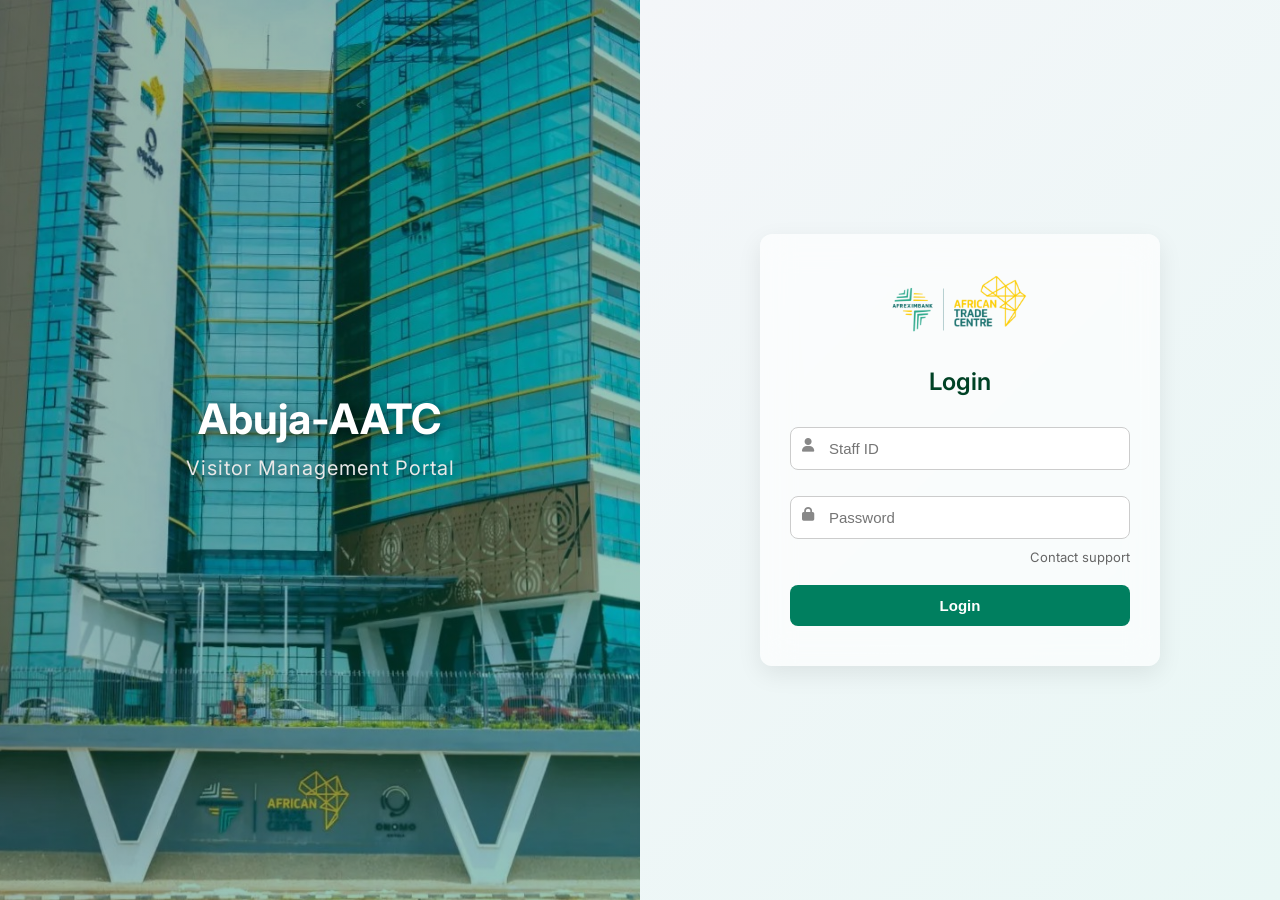
<file: index.html>
<!DOCTYPE html>
<html lang="en">
<head>
  <meta charset="UTF-8" />
  <meta name="viewport" content="width=device-width, initial-scale=1.0"/>
  <title>Abuja-AATC Visitor Management Portal</title>

  <link href="https://fonts.googleapis.com/css2?family=Inter:wght@400;600&display=swap" rel="stylesheet"/>
  <link rel="stylesheet" href="https://cdnjs.cloudflare.com/ajax/libs/font-awesome/6.5.0/css/all.min.css" />
  <link rel="icon" href="assets/favicon.ico" type="image/x-icon">
  <style>
    :root {
      --primary-green: #004225;
      --accent-green: #007f5f;
      --yellow: #ffc107;
      --bg-light: #f4f6f9;
    }

    * {
      margin: 0;
      padding: 0;
      box-sizing: border-box;
    }

    html, body {
      height: 100%;
      font-family: 'Inter', sans-serif;
      background-color: var(--bg-light);
    }

    /* Loader Spinner */
    #loader {
      position: fixed;
      inset: 0;
      background: #ffffff;
      z-index: 9999;
      display: flex;
      align-items: center;
      justify-content: center;
    }

    .spinner {
      width: 50px;
      height: 50px;
      border: 6px solid #e3e3e3;
      border-top: 6px solid var(--accent-green);
      border-radius: 50%;
      animation: spin 1s linear infinite;
    }

    @keyframes spin {
      to { transform: rotate(360deg); }
    }

    .container {
      display: flex;
      height: 100vh;
      width: 100%;
    }

    .left-side {
      position: relative;
      flex: 1;
      background: url('assets/afx.jpg') no-repeat center center;
      background-size: cover;
    }

    .left-side::before {
      content: "";
      position: absolute;
      inset: 0;
      background: linear-gradient(to bottom right, rgba(0, 66, 37, 0.4), rgba(0, 127, 95, 0.4));
      z-index: 1;
    }

    .overlay-text {
  position: absolute;
  top: 50%;
  left: 50%;
  transform: translate(-50%, -50%);
  z-index: 2;
  color: #fff;
  text-align: center;
  animation: fadeInText 2s ease-out forwards;
  opacity: 0;
}

.overlay-text h1 {
  font-size: 42px;
  font-weight: 700;
  margin: 0;
  line-height: 1.2;
  text-shadow: 3px 3px 10px rgba(0, 0, 0, 0.5);
}

.overlay-text h2 {
  font-size: 20px;
  font-weight: 400;
  margin-top: 12px;
  color: #e8e8e8;
  letter-spacing: 1px;
  text-shadow: 2px 2px 6px rgba(0, 0, 0, 0.4);
}

@keyframes fadeInText {
  from {
    transform: translate(-50%, -60%);
    opacity: 0;
  }
  to {
    transform: translate(-50%, -50%);
    opacity: 1;
  }
}

@media (max-width: 768px) {
  .overlay-text h1 {
    font-size: 30px;
  }

  .overlay-text h2 {
    font-size: 16px;
  }
}



    .right-side {
      flex: 1;
      display: flex;
      align-items: center;
      justify-content: center;
      background: linear-gradient(135deg, #f4f6f9, #e9f7f5);
      animation: fadeIn 1.2s ease-in-out both;
      position: relative;
      z-index: 2;
    }

    @keyframes fadeIn {
      from {
        opacity: 0;
        transform: translateY(20px);
      }
      to {
        opacity: 1;
        transform: translateY(0);
      }
    }

    .login-wrapper {
      backdrop-filter: blur(16px);
      background-color: rgba(255, 255, 255, 0.65);
      border-radius: 12px;
      box-shadow: 0 8px 25px rgba(0, 0, 0, 0.08);
      width: 100%;
      max-width: 400px;
      padding: 40px 30px;
      transition: all 0.4s ease;
    }

    .logo {
      text-align: center;
      margin-bottom: 30px;
    }

    .logo img {
      width: 140px;
      height: auto;
    }

    h2 {
      font-size: 24px;
      font-weight: 600;
      color: var(--primary-green);
      text-align: center;
      margin-bottom: 25px;
    }

    form {
      display: flex;
      flex-direction: column;
    }

    .form-group {
      margin-bottom: 20px;
      position: relative;
    }

    label {
      display: block;
      font-size: 14px;
      color: #444;
      margin-bottom: 6px;
    }

    .input-icon {
      position: absolute;
      top: 50%;
      left: 12px;
      transform: translateY(-50%);
      color: #888;
      font-size: 14px;
    }

    input[type="email"],
    input[type="password"] {
      width: 100%;
      padding: 12px 15px 12px 38px;
      font-size: 15px;
      border: 1px solid #ccc;
      border-radius: 8px;
      transition: all 0.3s ease;
      background-color: #fff;
    }

    input:focus {
      outline: none;
      border-color: var(--accent-green);
      box-shadow: 0 0 0 3px rgba(0, 127, 95, 0.15);
      transform: scale(1.02);
    }

    .forgot-password {
      text-align: right;
      font-size: 13px;
      margin-top: -10px;
      margin-bottom: 20px;
    }

    .forgot-password a {
      text-decoration: none;
      color: #666;
      transition: color 0.3s ease;
    }

    .forgot-password a:hover {
      color: var(--yellow);
    }

    button[type="submit"] {
      background-color: var(--accent-green);
      color: #fff;
      border: none;
      padding: 12px;
      border-radius: 8px;
      font-size: 15px;
      font-weight: 600;
      cursor: pointer;
      transition: background 0.3s ease;
    }

    button[type="submit"]:hover {
      background-color: var(--primary-green);
    }

    @media (max-width: 991px) {
      .container {
        flex-direction: column;
      }

      .left-side {
        height: 35vh;
      }

      .right-side {
        height: 65vh;
        padding: 20px;
      }

      .login-wrapper {
        max-width: 90%;
      }
    }
    
      #toast {
    visibility: hidden;
    min-width: 250px;
    background-color: #c62828;
    color: #fff;
    text-align: center;
    border-radius: 8px;
    padding: 16px;
    position: fixed;
    top: 20px;
    right: 20px;
    z-index: 9999;
    box-shadow: 0 4px 12px rgba(0, 0, 0, 0.3);
    opacity: 0;
    transition: opacity 0.4s ease, transform 0.4s ease;
    
  }

  #toast.show {
    visibility: visible;
    opacity: 1;
    transform: translateY(0);
  }
  </style>
</head>
<body>
    
  <!-- Page Loader -->
  <div id="loader">
    <div class="spinner"></div>
  </div>

  <div class="container" style="display: none;" id="main-content">
    <div class="left-side">
        <div class="overlay-text">
          <h1>Abuja-AATC</h1>
          <h2>Visitor Management Portal</h2>
        </div>
      </div>
      

    <div class="right-side">
    <div id="toast">Invalid credentials.</div>
      <div class="login-wrapper">
        <div class="logo">
          <a href="index.html">
            <img src="assets/logo-green-yellow.png" alt="Company Logo" />
          </a>
        </div>
        


        <h2>Login</h2>

        <form method="POST" action="employee_login.php">
          <div class="form-group">
            <label for="email"></label>
            <i class="fas fa-user input-icon"></i>
            <input type="email" name="email" id="email" required placeholder="Staff ID">
          </div>

          <div class="form-group">
            <label for="password"></label>
            <i class="fas fa-lock input-icon"></i>
            <input type="password" name="password" id="password" required placeholder="Password">
          </div>

          <div class="forgot-password">
            <a href="password_reset.html">Contact support</a>
          </div>

          <button type="submit">Login</button>
        </form>
      </div>
    </div>
  </div>

  <!-- Fade-in after load -->
  <script>
    window.addEventListener("load", function () {
      document.getElementById("loader").style.display = "none";
      document.getElementById("main-content").style.display = "flex";
    });
    
   
  // Check if credetials error
  const params = new URLSearchParams(window.location.search);
  if (params.get("error") === "1") {
    const toast = document.getElementById("toast");
    toast.classList.add("show");
    setTimeout(() => {
      toast.classList.remove("show");
    }, 3000); // Hide after 3 seconds
    window.history.replaceState({}, document.title, window.location.pathname);
  }
  </script>

</body>
</html>
</file>
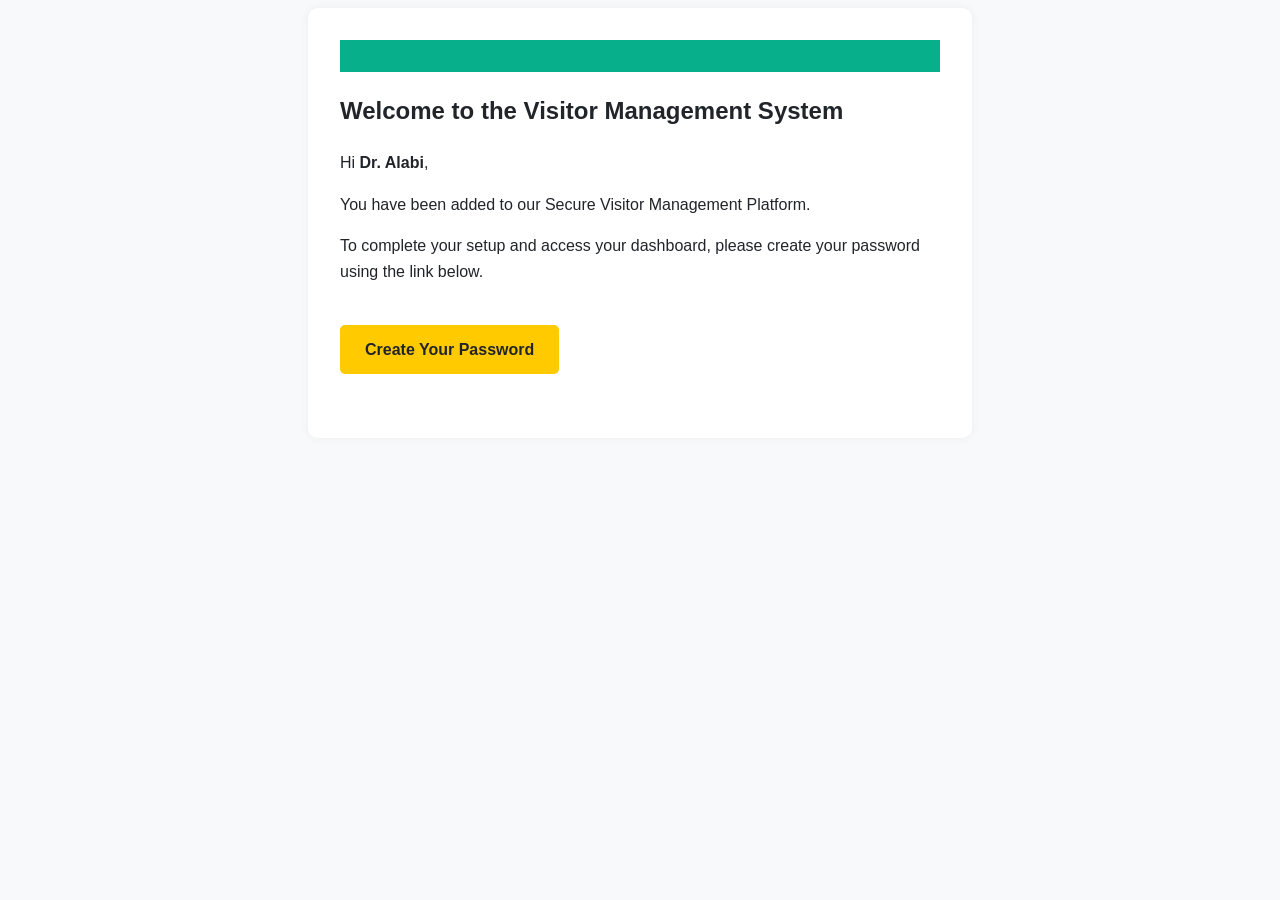
<file: email_to_staff.html>
<!DOCTYPE html>
    <html>
    <head>
    <style>
        body {
        font-family: 'Segoe UI', sans-serif;
        background-color: #f8f9fa;
        color: #212529;
        line-height: 1.6;
        }
        .container {
        max-width: 600px;
        margin: 0 auto;
        background-color: #ffffff;
        border-radius: 10px;
        overflow: hidden;
        box-shadow: 0 0 10px rgba(0,0,0,0.05);
        padding: 2rem;
        }
        .header {
        background-color: #07AF8B;
        padding: 1rem;
        text-align: center;
        }
        .header img {
        height: 50px;
        }
        .button {
        display: inline-block;
        margin-top: 1.5rem;
        padding: 12px 25px;
        background-color: #FFCA00;
        color: #212529;
        text-decoration: none;
        border-radius: 5px;
        font-weight: bold;
        }
        .footer {
        margin-top: 2rem;
        font-size: 0.875rem;
        color: #6c757d;
        text-align: center;
        }
    </style>
    </head>
    <body>
    <div class="container">
        <div class="header">
       <!-- <img src="https://yourdomain.com/assets/logo-green-yellow.png" alt="Bank Logo"> -->
        </div>
        <h2>Welcome to the Visitor Management System</h2>
        <p>Hi <strong>Dr. Alabi</strong>,</p>
        <p>You have been added to our Secure Visitor Management Platform.</p>
        <p>To complete your setup and access your dashboard, please create your password using the link below.</p>

        <a href="reset_password.php" class="button">Create Your Password</a>

        <!-- <p>If you did not expect this email, please ignore it or contact your administrator.</p> -->

        <div class="footer">
       <!-- &copy; <?= date('Y') ?> Your Bank Name – All rights reserved. -->
        </div>
    </div>
    </body>
    </html>
</file>
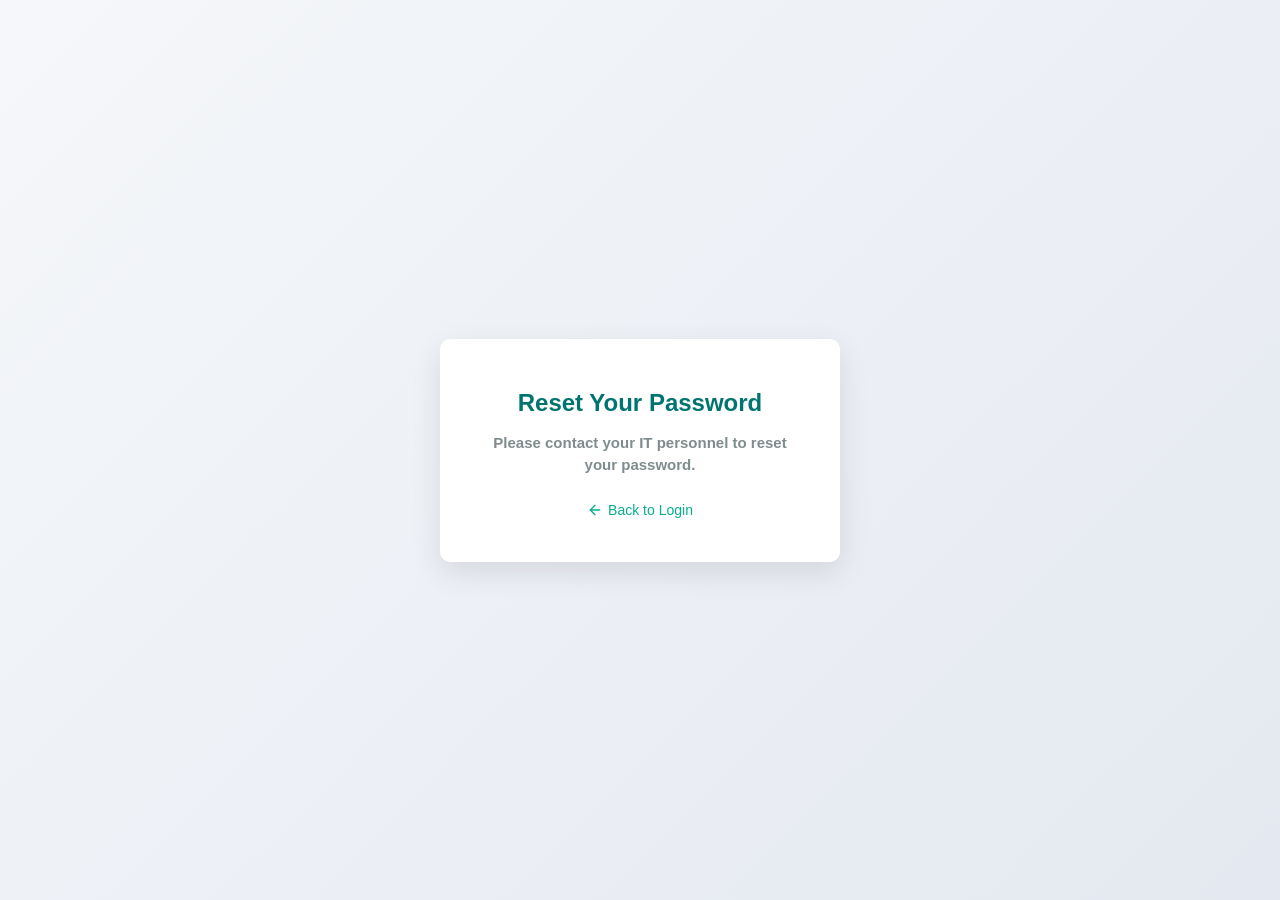
<file: gate_password_reset.html>
<!DOCTYPE html>
<html lang="en">
<head>
    <meta charset="UTF-8">
    <meta name="viewport" content="width=device-width, initial-scale=1.0">
    <title>Virtual Logbook - Reset Password</title>
    <style>
        /* Consistent with other screens */
        */* Consistent with other screens */
* {
    margin: 0;
    padding: 0;
    box-sizing: border-box;
    font-family: 'Segoe UI', Tahoma, Geneva, Verdana, sans-serif;
}

body {
    background-color: #f5f7fa;
    display: flex;
    justify-content: center;
    align-items: center;
    min-height: 100vh;
    background-image: linear-gradient(135deg, #f5f7fa 0%, #e4e8f0 100%);
}

.reset-container {
    background: white;
    border-radius: 10px;
    box-shadow: 0 10px 30px rgba(0, 0, 0, 0.1);
    width: 100%;
    max-width: 400px;
    padding: 40px;
    text-align: center;
}

.logo {
    text-align: center;
    margin-bottom: 10px;
}

.logo img {
    width: 40px;
    height: auto;
}

h1 {
    color: #007570; /* Your primary green text */
    font-size: 24px;
    margin-bottom: 15px;
}

.instructions {
    color: #7f8c8d;
    font-size: 15px;
    line-height: 1.5;
    margin-bottom: 25px;
}

/* Form Styles */
.form-group {
    margin-bottom: 20px;
    text-align: left;
}

label {
    display: block;
    margin-bottom: 8px;
    color: #2c3e50;
    font-weight: 500;
    font-size: 14px;
}

input {
    width: 100%;
    padding: 12px 15px;
    border: 1px solid #ddd;
    border-radius: 5px;
    font-size: 15px;
    transition: border 0.3s;
}

input:focus {
    border-color: #07AF8B;
    outline: none;
    box-shadow: 0 0 0 3px rgba(7, 175, 139, 0.2);
}

/* Button */
.reset-btn {
    width: 100%;
    padding: 13px;
    background-color: #07AF8B;
    color: white;
    border: none;
    border-radius: 5px;
    font-size: 16px;
    font-weight: 600;
    cursor: pointer;
    transition: background-color 0.3s;
    margin-top: 10px;
}

.reset-btn:hover {
    background-color: #007570;
}

/* Back to Login */
.back-to-login {
    text-align: center;
    margin-top: 25px;
}

.back-to-login a {
    color: #07AF8B;
    text-decoration: none;
    font-weight: 500;
    font-size: 14px;
    display: inline-flex;
    align-items: center;
}

.back-to-login a:hover {
    text-decoration: underline;
    color: #FFCA00;
}

.back-to-login svg {
    margin-right: 5px;
}

/* Responsive */
@media (max-width: 480px) {
    .reset-container {
        padding: 30px 20px;
        margin: 0 15px;
    }
}

    </style>
</head>
<body>
    <div class="reset-container">
        <div class="logo">
            
        </div>
        
        <h1>Reset Your Password</h1>
        <h2 class="instructions">Please contact your IT personnel to reset your password.</h2>
        
       
        
        <div class="back-to-login">
             <a href="gate_login.php">
                <svg width="16" height="16" viewBox="0 0 24 24" fill="none" stroke="currentColor" stroke-width="2" stroke-linecap="round" stroke-linejoin="round">
                    <line x1="19" y1="12" x2="5" y2="12"></line>
                    <polyline points="12 19 5 12 12 5"></polyline>
                </svg>
                Back to Login
            </a>
        </div>
    </div>
</body>
</html>
</file>
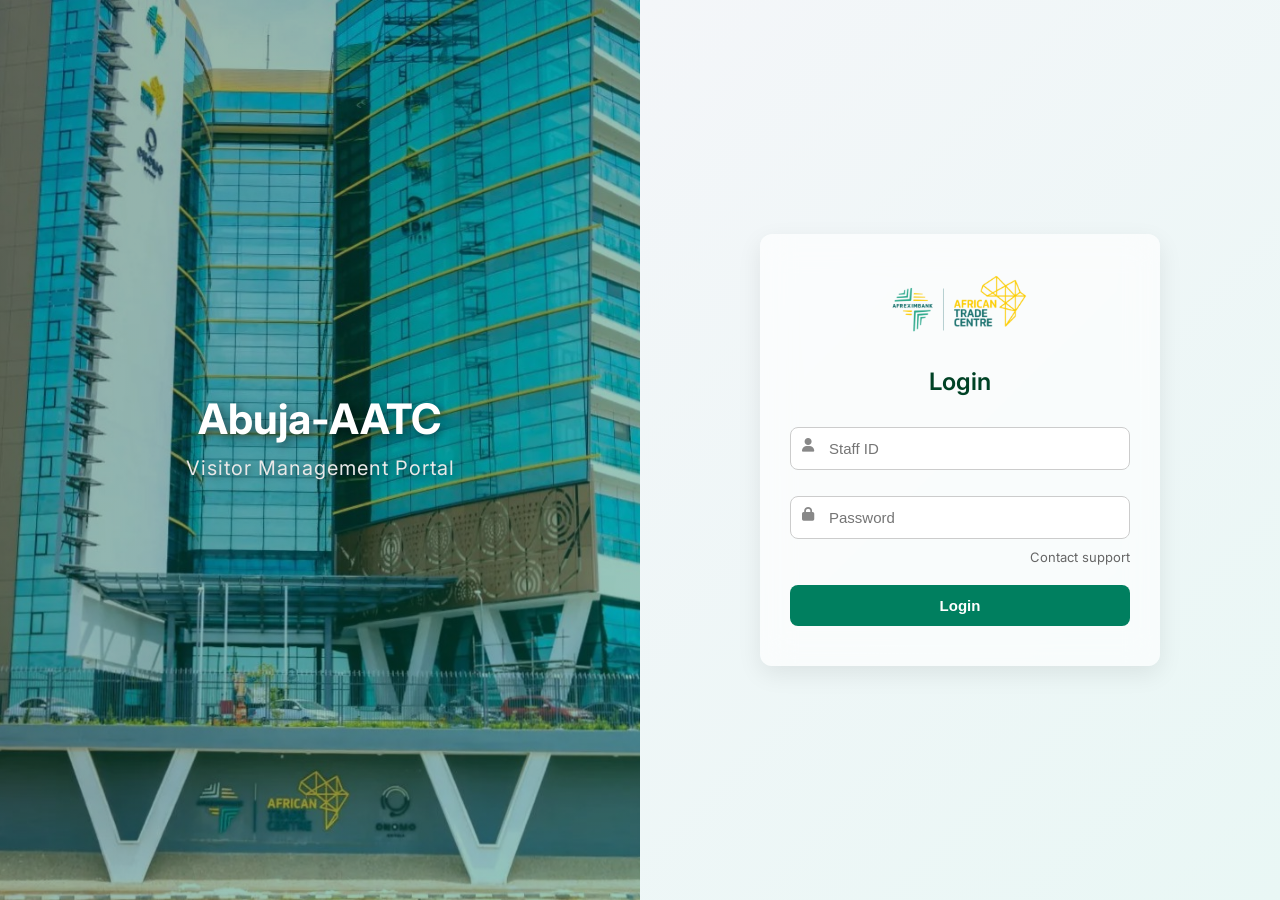
<file: new_landing_page.html>
<!DOCTYPE html>
<html lang="en">
<head>
  <meta charset="UTF-8" />
  <meta name="viewport" content="width=device-width, initial-scale=1.0"/>
  <title>Login | Visitor Management System</title>

  <link href="https://fonts.googleapis.com/css2?family=Inter:wght@400;600&display=swap" rel="stylesheet"/>
  <link rel="stylesheet" href="https://cdnjs.cloudflare.com/ajax/libs/font-awesome/6.5.0/css/all.min.css" />

  <style>
    :root {
      --primary-green: #004225;
      --accent-green: #007f5f;
      --yellow: #ffc107;
      --bg-light: #f4f6f9;
    }

    * {
      margin: 0;
      padding: 0;
      box-sizing: border-box;
    }

    html, body {
      height: 100%;
      font-family: 'Inter', sans-serif;
      background-color: var(--bg-light);
    }

    /* Loader Spinner */
    #loader {
      position: fixed;
      inset: 0;
      background: #ffffff;
      z-index: 9999;
      display: flex;
      align-items: center;
      justify-content: center;
    }

    .spinner {
      width: 50px;
      height: 50px;
      border: 6px solid #e3e3e3;
      border-top: 6px solid var(--accent-green);
      border-radius: 50%;
      animation: spin 1s linear infinite;
    }

    @keyframes spin {
      to { transform: rotate(360deg); }
    }

    .container {
      display: flex;
      height: 100vh;
      width: 100%;
    }

    .left-side {
      position: relative;
      flex: 1;
      background: url('assets/afx.jpg') no-repeat center center;
      background-size: cover;
    }

    .left-side::before {
      content: "";
      position: absolute;
      inset: 0;
      background: linear-gradient(to bottom right, rgba(0, 66, 37, 0.4), rgba(0, 127, 95, 0.4));
      z-index: 1;
    }

    .overlay-text {
  position: absolute;
  top: 50%;
  left: 50%;
  transform: translate(-50%, -50%);
  z-index: 2;
  color: #fff;
  text-align: center;
  animation: fadeInText 2s ease-out forwards;
  opacity: 0;
}

.overlay-text h1 {
  font-size: 42px;
  font-weight: 700;
  margin: 0;
  line-height: 1.2;
  text-shadow: 3px 3px 10px rgba(0, 0, 0, 0.5);
}

.overlay-text h2 {
  font-size: 20px;
  font-weight: 400;
  margin-top: 12px;
  color: #e8e8e8;
  letter-spacing: 1px;
  text-shadow: 2px 2px 6px rgba(0, 0, 0, 0.4);
}

@keyframes fadeInText {
  from {
    transform: translate(-50%, -60%);
    opacity: 0;
  }
  to {
    transform: translate(-50%, -50%);
    opacity: 1;
  }
}

@media (max-width: 768px) {
  .overlay-text h1 {
    font-size: 30px;
  }

  .overlay-text h2 {
    font-size: 16px;
  }
}



    .right-side {
      flex: 1;
      display: flex;
      align-items: center;
      justify-content: center;
      background: linear-gradient(135deg, #f4f6f9, #e9f7f5);
      animation: fadeIn 1.2s ease-in-out both;
      position: relative;
      z-index: 2;
    }

    @keyframes fadeIn {
      from {
        opacity: 0;
        transform: translateY(20px);
      }
      to {
        opacity: 1;
        transform: translateY(0);
      }
    }

    .login-wrapper {
      backdrop-filter: blur(16px);
      background-color: rgba(255, 255, 255, 0.65);
      border-radius: 12px;
      box-shadow: 0 8px 25px rgba(0, 0, 0, 0.08);
      width: 100%;
      max-width: 400px;
      padding: 40px 30px;
      transition: all 0.4s ease;
    }

    .logo {
      text-align: center;
      margin-bottom: 30px;
    }

    .logo img {
      width: 140px;
      height: auto;
    }

    h2 {
      font-size: 24px;
      font-weight: 600;
      color: var(--primary-green);
      text-align: center;
      margin-bottom: 25px;
    }

    form {
      display: flex;
      flex-direction: column;
    }

    .form-group {
      margin-bottom: 20px;
      position: relative;
    }

    label {
      display: block;
      font-size: 14px;
      color: #444;
      margin-bottom: 6px;
    }

    .input-icon {
      position: absolute;
      top: 50%;
      left: 12px;
      transform: translateY(-50%);
      color: #888;
      font-size: 14px;
    }

    input[type="email"],
    input[type="password"] {
      width: 100%;
      padding: 12px 15px 12px 38px;
      font-size: 15px;
      border: 1px solid #ccc;
      border-radius: 8px;
      transition: all 0.3s ease;
      background-color: #fff;
    }

    input:focus {
      outline: none;
      border-color: var(--accent-green);
      box-shadow: 0 0 0 3px rgba(0, 127, 95, 0.15);
      transform: scale(1.02);
    }

    .forgot-password {
      text-align: right;
      font-size: 13px;
      margin-top: -10px;
      margin-bottom: 20px;
    }

    .forgot-password a {
      text-decoration: none;
      color: #666;
      transition: color 0.3s ease;
    }

    .forgot-password a:hover {
      color: var(--yellow);
    }

    button[type="submit"] {
      background-color: var(--accent-green);
      color: #fff;
      border: none;
      padding: 12px;
      border-radius: 8px;
      font-size: 15px;
      font-weight: 600;
      cursor: pointer;
      transition: background 0.3s ease;
    }

    button[type="submit"]:hover {
      background-color: var(--primary-green);
    }

    @media (max-width: 991px) {
      .container {
        flex-direction: column;
      }

      .left-side {
        height: 35vh;
      }

      .right-side {
        height: 65vh;
        padding: 20px;
      }

      .login-wrapper {
        max-width: 90%;
      }
    }
  </style>
</head>
<body>

  <!-- Page Loader -->
  <div id="loader">
    <div class="spinner"></div>
  </div>

  <div class="container" style="display: none;" id="main-content">
    <div class="left-side">
        <div class="overlay-text">
          <h1>Abuja-AATC</h1>
          <h2>Visitor Management Portal</h2>
        </div>
      </div>
      
      

    <div class="right-side">
      <div class="login-wrapper">
        <div class="logo">
          <a href="landing_page.html">
            <img src="assets/logo-green-yellow.png" alt="Company Logo" />
          </a>
        </div>

        <h2>Login</h2>

        <form method="POST" action="employee_login.php">
          <div class="form-group">
            <label for="email"></label>
            <i class="fas fa-user input-icon"></i>
            <input type="email" name="email" id="email" required placeholder="Staff ID">
          </div>

          <div class="form-group">
            <label for="password"></label>
            <i class="fas fa-lock input-icon"></i>
            <input type="password" name="password" id="password" required placeholder="Password">
          </div>

          <div class="forgot-password">
            <a href="password_reset.html">Contact support</a>
          </div>

          <button type="submit">Login</button>
        </form>
      </div>
    </div>
  </div>

  <!-- Fade-in after load -->
  <script>
    window.addEventListener("load", function () {
      document.getElementById("loader").style.display = "none";
      document.getElementById("main-content").style.display = "flex";
    });
  </script>

</body>
</html>
</file>
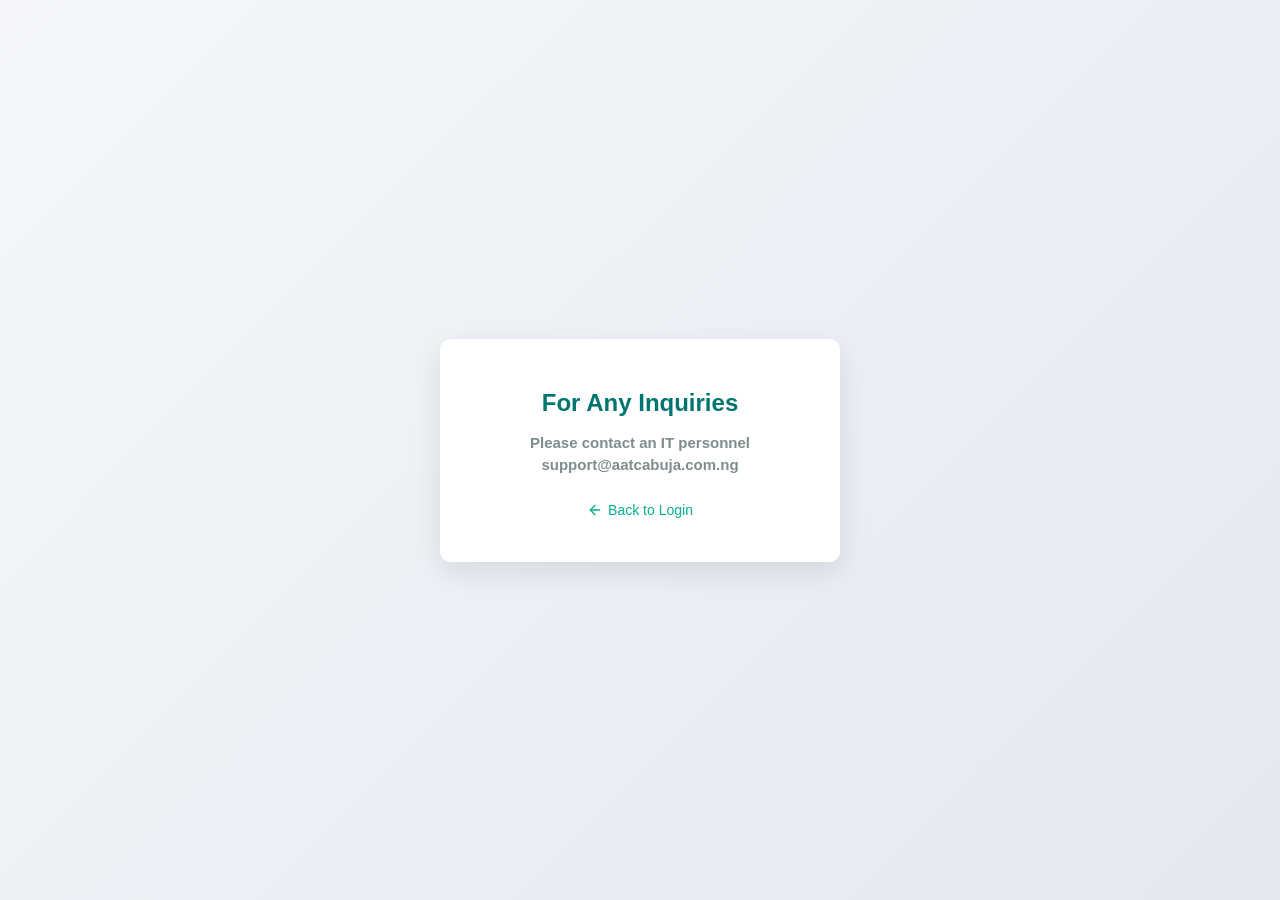
<file: password_reset.html>
<!DOCTYPE html>
<html lang="en">
<head>
    <meta charset="UTF-8">
    <meta name="viewport" content="width=device-width, initial-scale=1.0">
    <title>Contact Support</title>
    <style>
        /* Consistent with other screens */
        * /* Consistent with other screens */
* {
    margin: 0;
    padding: 0;
    box-sizing: border-box;
    font-family: 'Segoe UI', Tahoma, Geneva, Verdana, sans-serif;
}

body {
    background-color: #f5f7fa;
    display: flex;
    justify-content: center;
    align-items: center;
    min-height: 100vh;
    background-image: linear-gradient(135deg, #f5f7fa 0%, #e4e8f0 100%);
}

.reset-container {
    background: white;
    border-radius: 10px;
    box-shadow: 0 10px 30px rgba(0, 0, 0, 0.1);
    width: 100%;
    max-width: 400px;
    padding: 40px;
    text-align: center;
}

.logo {
    text-align: center;
    margin-bottom: 10px;
}

.logo img {
    width: 40px;
    height: auto;
}

h1 {
    color: #007570; /* Your primary green text */
    font-size: 24px;
    margin-bottom: 15px;
}

.instructions {
    color: #7f8c8d;
    font-size: 15px;
    line-height: 1.5;
    margin-bottom: 25px;
}

/* Form Styles */
.form-group {
    margin-bottom: 20px;
    text-align: left;
}

label {
    display: block;
    margin-bottom: 8px;
    color: #2c3e50;
    font-weight: 500;
    font-size: 14px;
}

input {
    width: 100%;
    padding: 12px 15px;
    border: 1px solid #ddd;
    border-radius: 5px;
    font-size: 15px;
    transition: border 0.3s;
}

input:focus {
    border-color: #07AF8B;
    outline: none;
    box-shadow: 0 0 0 3px rgba(7, 175, 139, 0.2);
}

/* Button */
.reset-btn {
    width: 100%;
    padding: 13px;
    background-color: #07AF8B;
    color: white;
    border: none;
    border-radius: 5px;
    font-size: 16px;
    font-weight: 600;
    cursor: pointer;
    transition: background-color 0.3s;
    margin-top: 10px;
}

.reset-btn:hover {
    background-color: #007570;
}

/* Back to Login */
.back-to-login {
    text-align: center;
    margin-top: 25px;
}

.back-to-login a {
    color: #07AF8B;
    text-decoration: none;
    font-weight: 500;
    font-size: 14px;
    display: inline-flex;
    align-items: center;
}

.back-to-login a:hover {
    text-decoration: underline;
    color: #FFCA00;
}

.back-to-login svg {
    margin-right: 5px;
}

/* Responsive */
@media (max-width: 480px) {
    .reset-container {
        padding: 30px 20px;
        margin: 0 15px;
    }
}

    </style>
</head>
<body>
    <div class="reset-container">
        <div class="logo">
            
        </div>
        
        <h1>For Any Inquiries</h1>
        <h2 class="instructions">Please contact an IT personnel support@aatcabuja.com.ng</h2>
        
       
        
        <div class="back-to-login">
             <a href="index.html">
                <svg width="16" height="16" viewBox="0 0 24 24" fill="none" stroke="currentColor" stroke-width="2" stroke-linecap="round" stroke-linejoin="round">
                    <line x1="19" y1="12" x2="5" y2="12"></line>
                    <polyline points="12 19 5 12 12 5"></polyline>
                </svg>
                Back to Login
            </a>
        </div>
    </div>
</body>
</html>
</file>
